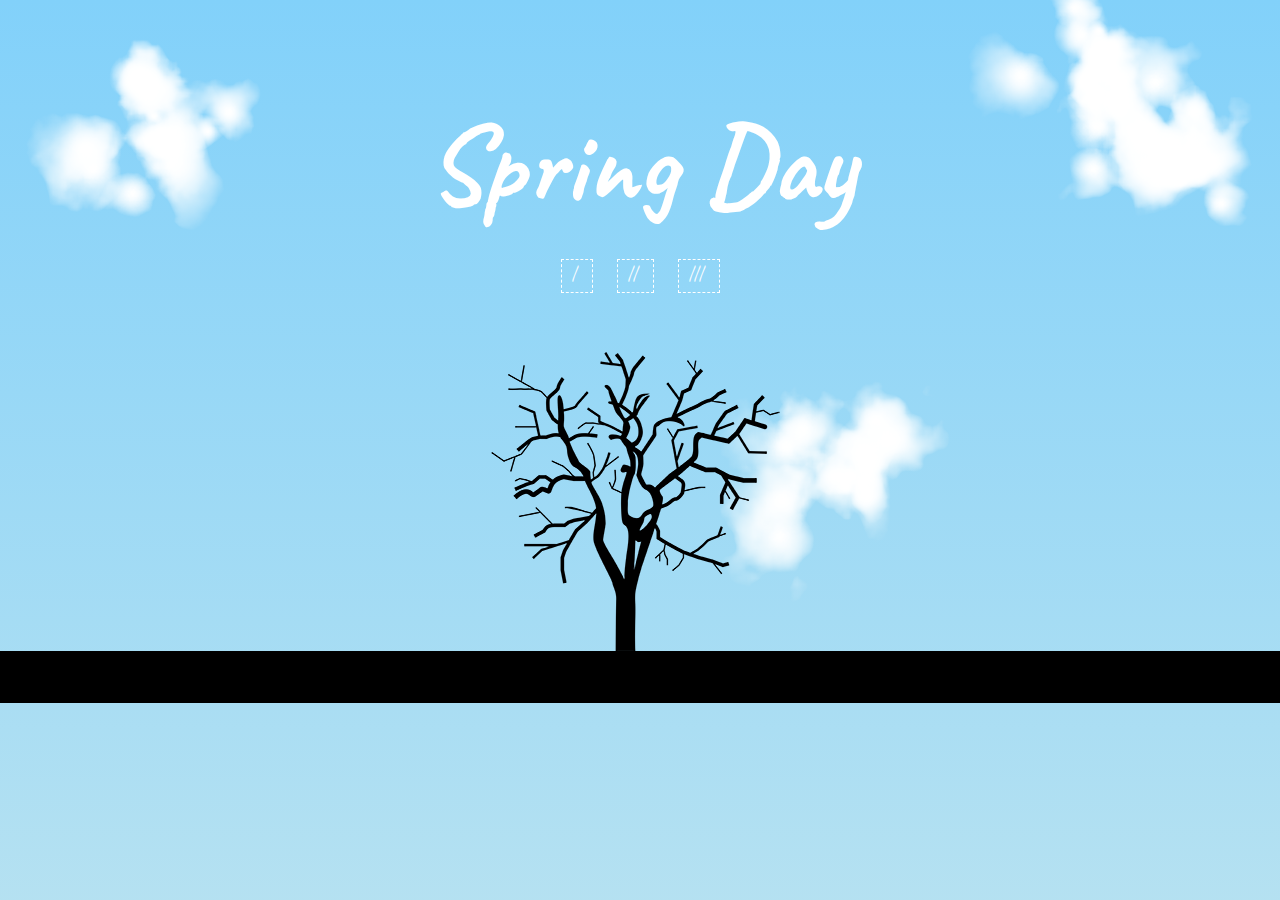
<file: index.html>
<!doctype html>
<html>
  <head>
    <meta charset="utf-8">
    <meta name="author" content="Vivia Datinguinoo">
    <title>Spring Day</title>
    <link rel="stylesheet" href="css/styles.css">
  </head>

  <body id="indexstyle">
    <h1 class="indextitle">Spring Day</h1>
    <div class="navi">
    <p><a href="part1.html">I</a></p>
    <p><a href="part2.html">II</a></p>
    <p><a href="part3.html">III</a></p>
    </div>
    <img class="cloud1" src="img/cloud1.png" alt="cloud image">
    <img class="cloud2" src="img/cloud2.png" alt="cloud image">
    <img class="cloud4" src="img/cloud4.png" alt="cloud image">
    <div class="tree"></div>
    <div class="land"></div>



  </body>
</html>
</file>
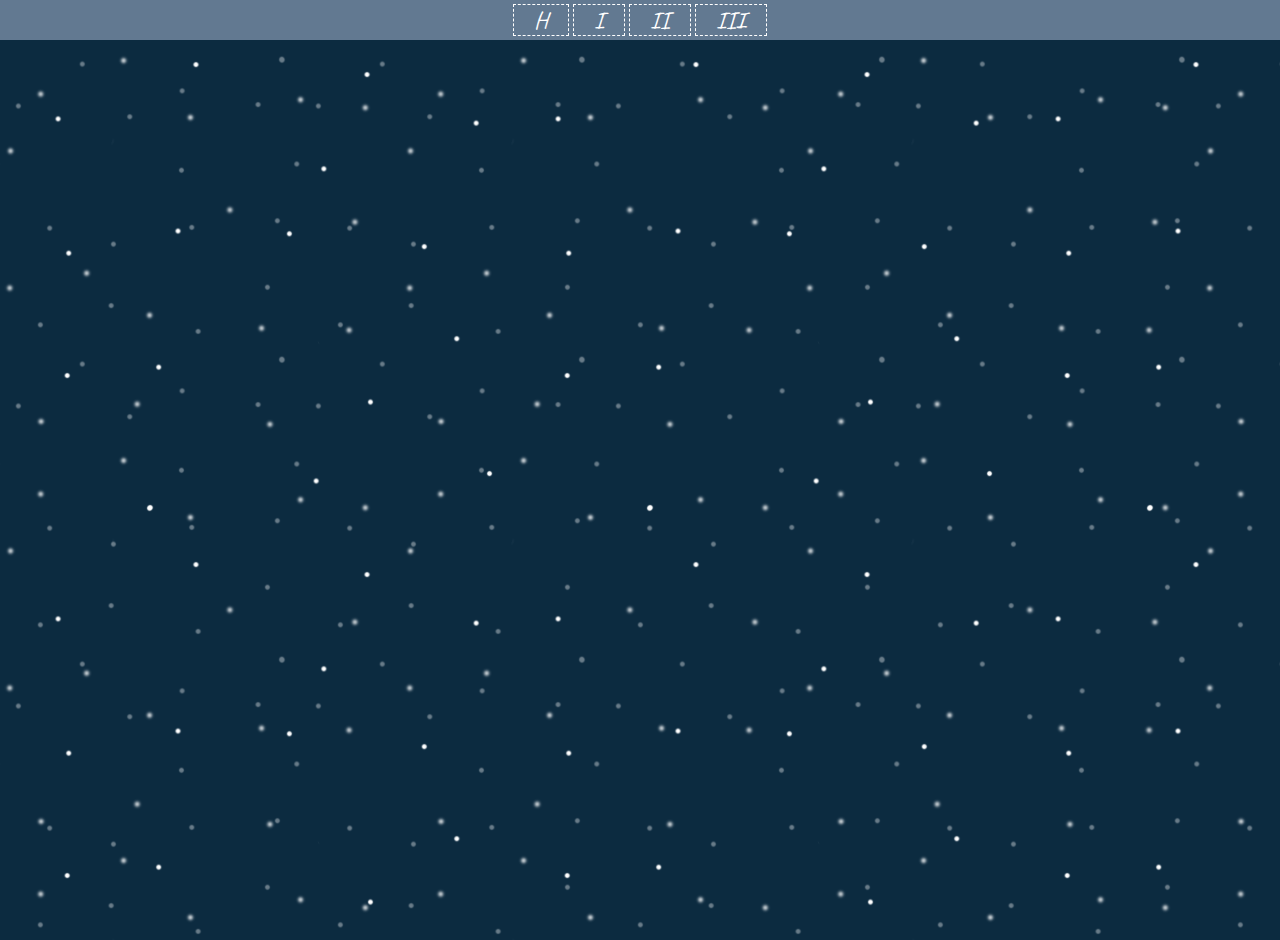
<file: part1.html>
<!doctype html>
<html>
  <head>
    <meta charset="utf-8">
    <meta name="author" content="Vivia Datinguinoo">
    <title>Spring Day</title>
    <link rel="stylesheet" href="css/styles.css">
  </head>

  <body id="p1body">

      <ul class="nav"> <!--NAV FOR ALL OTHER PAGES EXCEPT INDEX  DON'T FORGET TO CHANGE BG COLOR -->
      <li><a href="index.html">H</a></li>
      <li><a href="part1.html">I</a></li>
      <li><a href="part2.html">II</a></li>
      <li><a href="part3.html">III</a></li>
    </ul>
    <div class="snowbg"></div>
    <div class="lyricp1">
      <p class="fadein like">Like</p>
      <p class="fadein atext">a</p>
      <p class="fadein small">small</p>
      <p class="fadein piece">piece</p>
      <p class="fadein of">of</p>
      <p class="fadein dust">dust</p>
      <p class="fadein that">that</p>
      <p class="fadein floats">floats</p>
      <p class="fadein in">in</p>
      <p class="fadein the">the</p>
      <p class="fadein air">air,</p>

      <p class="fadein if">If</p>
      <p class="fadein the2">the</p>
      <p class="fadein flying">flying</p>
      <p class="fadein snow">snow</p>
      <p class="fadein is ">is</p>
      <p class="fadein me">me</p>
      <p class="fadein itext">I</p>
      <p class="fadein could">could</p>
      <p class="fadein reach">reach</p>
      <p class="fadein you">you</p>
      <p class="fadein faster">faster.</p>
    </div>

  </body>
</html>
</file>
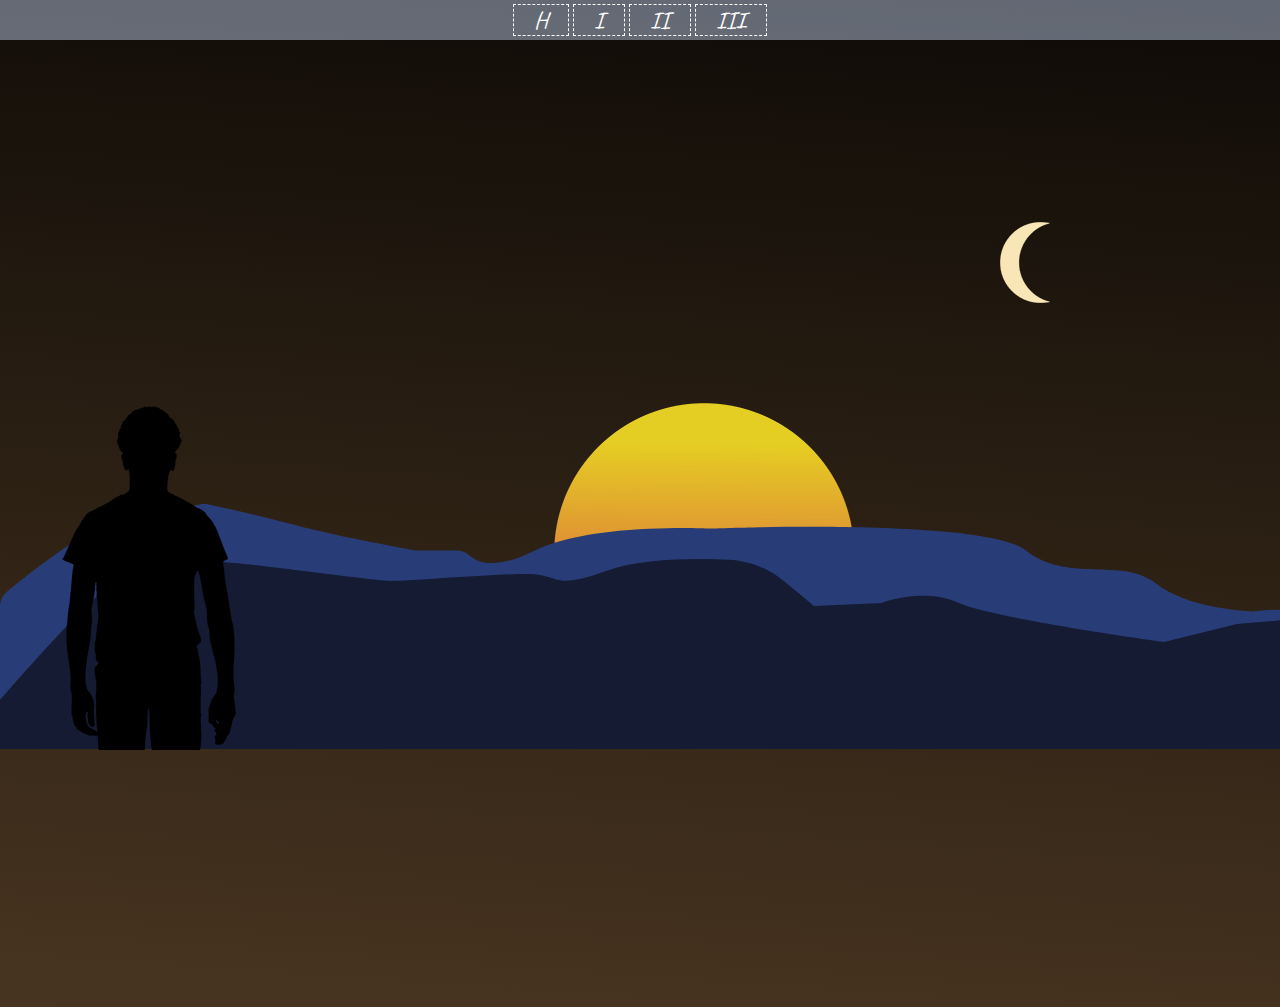
<file: part2.html>
<!doctype html>
<html>
  <head>
    <meta charset="utf-8">
    <meta name="author" content="Vivia Datinguinoo">
    <title>Spring Day</title>
    <link rel="stylesheet" href="css/styles.css">
  </head>

  <body id="part2">
      <ul class="nav"> <!--NAV FOR ALL OTHER PAGES EXCEPT INDEX  DON'T FORGET TO CHANGE BG COLOR -->
      <li><a href="index.html">H</a></li>
      <li><a href="part1.html">I</a></li>
      <li><a href="part2.html">II</a></li>
      <li><a href="part3.html">III</a></li>
    </ul>
    <div class="lyricp2">
      <p class="fadein first">How much more do I have to wait?</p>
      <p class="fadein second">How many more nights do I have to stay up?</p>
      <p class="fadein third">Until I can see you?</p>
    </div>
    <div class="contents">
      <img src="img/man.png" alt="silhouette of a man" class="man">
      <img class="mountain" src="img/mountain.svg" alt="illustration of a mountain">
      <img class="moon" src="img/moon.png" alt="illustration of a moon">
      <img class="sun" src="img/sun.png" alt="illustration of the sunset">
    </div>
  </body>
</html>
</file>
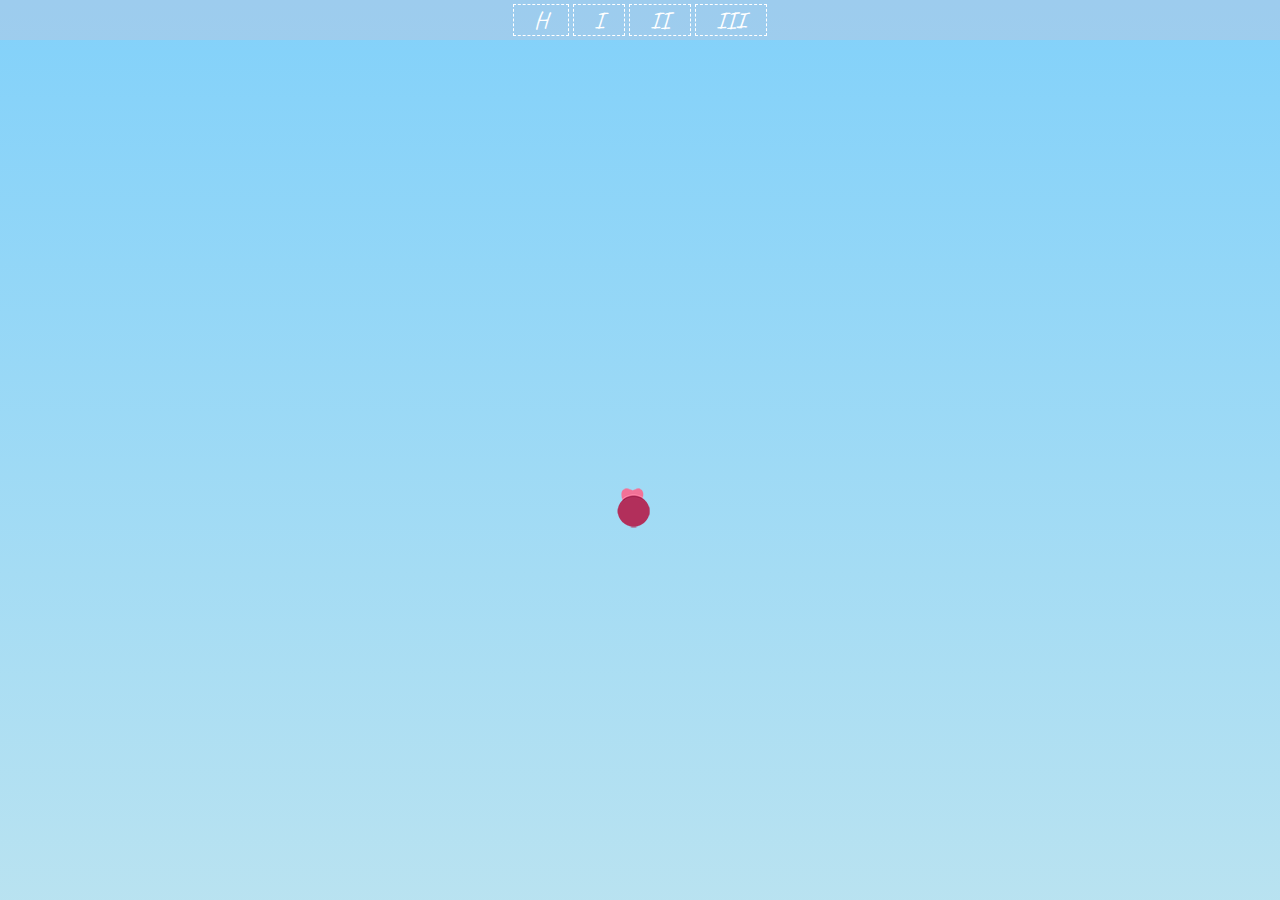
<file: part3.html>
<!doctype html>
<html>
  <head>
    <meta charset="utf-8">
    <meta name="author" content="Vivia Datinguinoo">
    <title>Spring Day</title>
    <link rel="stylesheet" href="css/styles.css">
  </head>

  <body id="part3">
      <ul class="nav"> <!--NAV FOR ALL OTHER PAGES EXCEPT INDEX  DON'T FORGET TO CHANGE BG COLOR -->
      <li><a href="index.html">H</a></li>
      <li><a href="part1.html">I</a></li>
      <li><a href="part2.html">II</a></li>
      <li><a href="part3.html">III</a></li>
    </ul>
    <div class="lyricp3">
      <p class="fadein cherry">Cherry</p>
      <p class="fadein blossoms">blossoms</p>
      <p class="fadein aretext">are</p>
      <p class="fadein blooming">blooming</p>
      <p class="fadein thetext">The</p>
      <p class="fadein winter">winter</p>
      <p class="fadein istext">is</p>
      <p class="fadein ending">ending</p>
    </div>
    <div class="flower"></div>
  </body>
</html>
</file>
<file: css/styles.css>
@import url('https://fonts.googleapis.com/css?family=Caveat');
@import url('https://fonts.googleapis.com/css?family=Nothing+You+Could+Do');

body {
  background: linear-gradient(to bottom, rgba(130,209,250,1) 0%,rgba(244,240,210,0.57) 100%);
  background-size: 300% 300%;
  margin: 0;
  padding: 0;
  }

.tree {
  width: 300px;
  height: 305px;
  margin: 0 auto;
  background: url('../img/treefinal.png') left center;
  animation: treeplay 3s steps(9) infinite;
  z-index: 1;
  margin-top: -250px;
}

@keyframes treeplay {
 100% { background-position: -2700px; }
}

h1 {
  font-family: 'Caveat', cursive;
  color: #FFFFFF;
  font-size: 7em;
  text-align: center;
  margin-top: 93px;
  transition: font-size 2s;
}
.indextitle:hover {
  font-size: 9em;
}

.navi{
  text-align: center;
  font-family: 'Caveat', cursive;
  color: #FFFFFF;
  font-size: 1em;
  margin-top: -50px;
}
.navi p {
  display: inline;
  padding: 0px 15px 0px 10px;
  margin: 0 10px 0 10px;
  font-size: 1.5em;
  border: 1px dashed #FFFFFF;
}
p a:link, p a:visited {
  color: white;
  text-decoration: none;
}
p a:hover {
  text-decoration: underline;
}

.cloud1 {
  position: relative;
  top: -300px;
  /* left: -30px; */
  animation: cloud1move 30s ease infinite;
}
@keyframes cloud1move {
  0% {left: 0;
      opacity: 0;}
  25% {opacity: 1;}
  50%{left: 10%;
      opacity: .5;}
  75%{opacity: 1;}
  100% {left: 20%;
      opacity: 0;}

}
.cloud2 {
  position: relative;
  left: 400px;
  top: 40px;
  animation-delay: 4s;
  animation: cloud2move 30s ease infinite;
  z-index: -1;
}
@keyframes cloud2move {
  0% {left: 0;
      opacity:0;}
  50% {left: 25%;
      opacity: 1;}
  70% {opacity:.5}
  80%{opacity: 1;}
  100% {left:50%;
      opacity:0;}
}
.cloud4 {
  position: relative;
  top: -350px;
  right: -350px;
  animation: cloud3move 30s ease infinite;
}
@keyframes cloud3move {
  0% {left: 5%;
      opacity: 0;}
  25% {left: 10%;
      opacity: 1;}
  100% {left: 20%;
      opacity: 0; }
}
.land {
  width: 1280px;
  height: 52px;
  background-color: black;
  position: relative;

}

ul {
  text-align: center;
  background-color: rgba(183, 200, 226, 0.5);
  margin: 0;
  padding: 5px;
}
li {
  display: inline;
  font-family: 'Caveat', cursive;
  font-size: 1.5em;
  padding: 0 20px 0 20px;
  border: 1px dashed #FFFFFF;
}
li a:link,li a:visited {
  text-decoration: none;
  color: #FFFFFF;
}
li a:hover {
  text-decoration: underline;
  color: rgb(130,209,250);
}
#p1body {
  background: rgba(12,43,64,1);
}
#p1body .snowbg {
  background-image: url(../img/sbg500.png), url(../img/sbg400.png), url(../img/sbg300.png);
  animation: fall 30s linear infinite;
  z-index: 1;
  width: 100%;
  height:100%;
  position: absolute;

}
@keyframes fall {
  0% {background-position: 0px 0px;}
100% {background-position: 500px 1000px, 400px 400px, 300px 300px;}
}

/* STYLES AND ANIM FOR P IN PART1 */
 p {
  font-family: 'Nothing You Could Do', cursive;
  color: white;
  font-size: 2em;
  display:inline;
  padding-left: 10px;
  padding-right: 2px;
  transition: font-size 2s;
}
#p1body .lyricp1 {
  position: relative;
  top: 230px;
  margin: 0 auto;
  text-align: center;
  width: 800px;
}
@keyframes fadein {
  from
    { opacity:0; }
  to
    { opacity:1; }
}
.fadein {
  opacity: 0;
  animation: fadein ease 1;
  animation-fill-mode:forwards;
  animation-duration:5s;
}
.like {animation-delay: .2s;}
.atext {animation-delay: .4s;}
.small {animation-delay: .6s;}
.small:hover{
      font-size: .5em;
}
.piece {animation-delay: .8s;}
.of {animation-delay: 1s;}
.dust {animation-delay: 1.2s;}
.that {animation-delay: 1.4s;}
.floats {animation-delay: 1.6s;}
.in {animation-delay: 1.8s;}
.the {animation-delay: 2s;}
.air {animation-delay: 2.2s;}
.if {animation-delay: 2.4s;}
.the2 {animation-delay: 2.6s;}
.flying {animation-delay: 2.8s;}
.snow {animation-delay: 3s;}
.is {animation-delay: 3.2s;}
.me {animation-delay: 3.4s;}
.itext {animation-delay: 3.6s;}
.could {animation-delay: 3.8s;}
.reach {animation-delay: 4s;}
.you {animation-delay: 4.2s;}
.faster {animation-delay: 4.2s;}



/* END P ANIMATIONS */
#part3 {
  animation: background .5s ease-in 1;
  margin: 0;
  padding: 0;
  animation-fill-mode: forwards;
}
@keyframes background {
  from {background-color: black;
      }

  to {
    background: linear-gradient(to bottom, rgba(130,209,250,1) 0%,rgba(244,240,210,0.57) 100%);
    background-size: 300% 300%;}
  }
.flower {
    width: 300px;
    height: 275px;
    margin: 0 auto;
    background: url('../img/flower2.png') left center;
    animation: play 4s steps(15) infinite;
    margin-top: 250px;
    animation-delay: 6s
  }

  @keyframes play {

   100% { background-position: -4500px;
          }
  }
}

.lyricp3 p {
  font-family: 'Nothing You Could Do', cursive;
  color: white;
  font-size: 3em;
  display:inline;
  padding-left: 10px;
  padding-right: 2px;
}
.lyricp3 {
  position: relative;
  top: 200px;
  margin: 0 auto;
  text-align: center;
  width: 500px;
}
.cherry {animation-delay: 2.2s;}
.blossoms {animation-delay: 2.6s;}
.aretext {animation-delay: 3s;}
.blooming {animation-delay: 3.4s;}
.thetext {animation-delay: 3.8s;}
.winter {animation-delay: 4.2s;}
.istext {animation-delay: 4.6s;}
.ending {animation-delay: 5s;}

#part2 {
  background: linear-gradient(4deg, #f28055, #745534, #000000);
  background-size: 400% 400%;
  animation: part2bg 30s ease 1;
  animation-fill-mode: forwards;
}

@keyframes part2bg {
    0%{background-position:48% 0%}
    50%{background-position:53% 100%}
    100%{background-position:48% 0%}
}
.lyricp2 {
  text-align: center;
  width:600px;
  position: relative;
  top: 100px;
  left: 200px;
}

.man {
  position: relative;
  z-index: 3;
  top: 220px;
}
.mountain{
  position: relative;
  z-index: 2;
  top: -100px;
}
.moon {
  display: inline;
  position: relative;
  top: -700px;
  right: -1000px;
  animation: moonlight 60s ease 1;
  animation-fill-mode: forwards;
}
@keyframes moonlight {
  from {opacity: 0;}
  to {opacity: 1;}
}

.sun {
  position: relative;
  z-index: 1;
  top: -450px;
  left: 500px;
  animation: sunset 40s ease 1;
  animation-fill-mode: forwards;
}
@keyframes sunset {
  0%{top:-425px;}
  10%{top:-450px;}
  25%{top:-400px;}
  50%{top:-350px;}
  70%{top:-320px;}
  100%{top:-300px;}
}
.first{animation-delay:5s;}
.second{animation-delay: 14s;}
.third{animation-delay:20s;}
</file>
